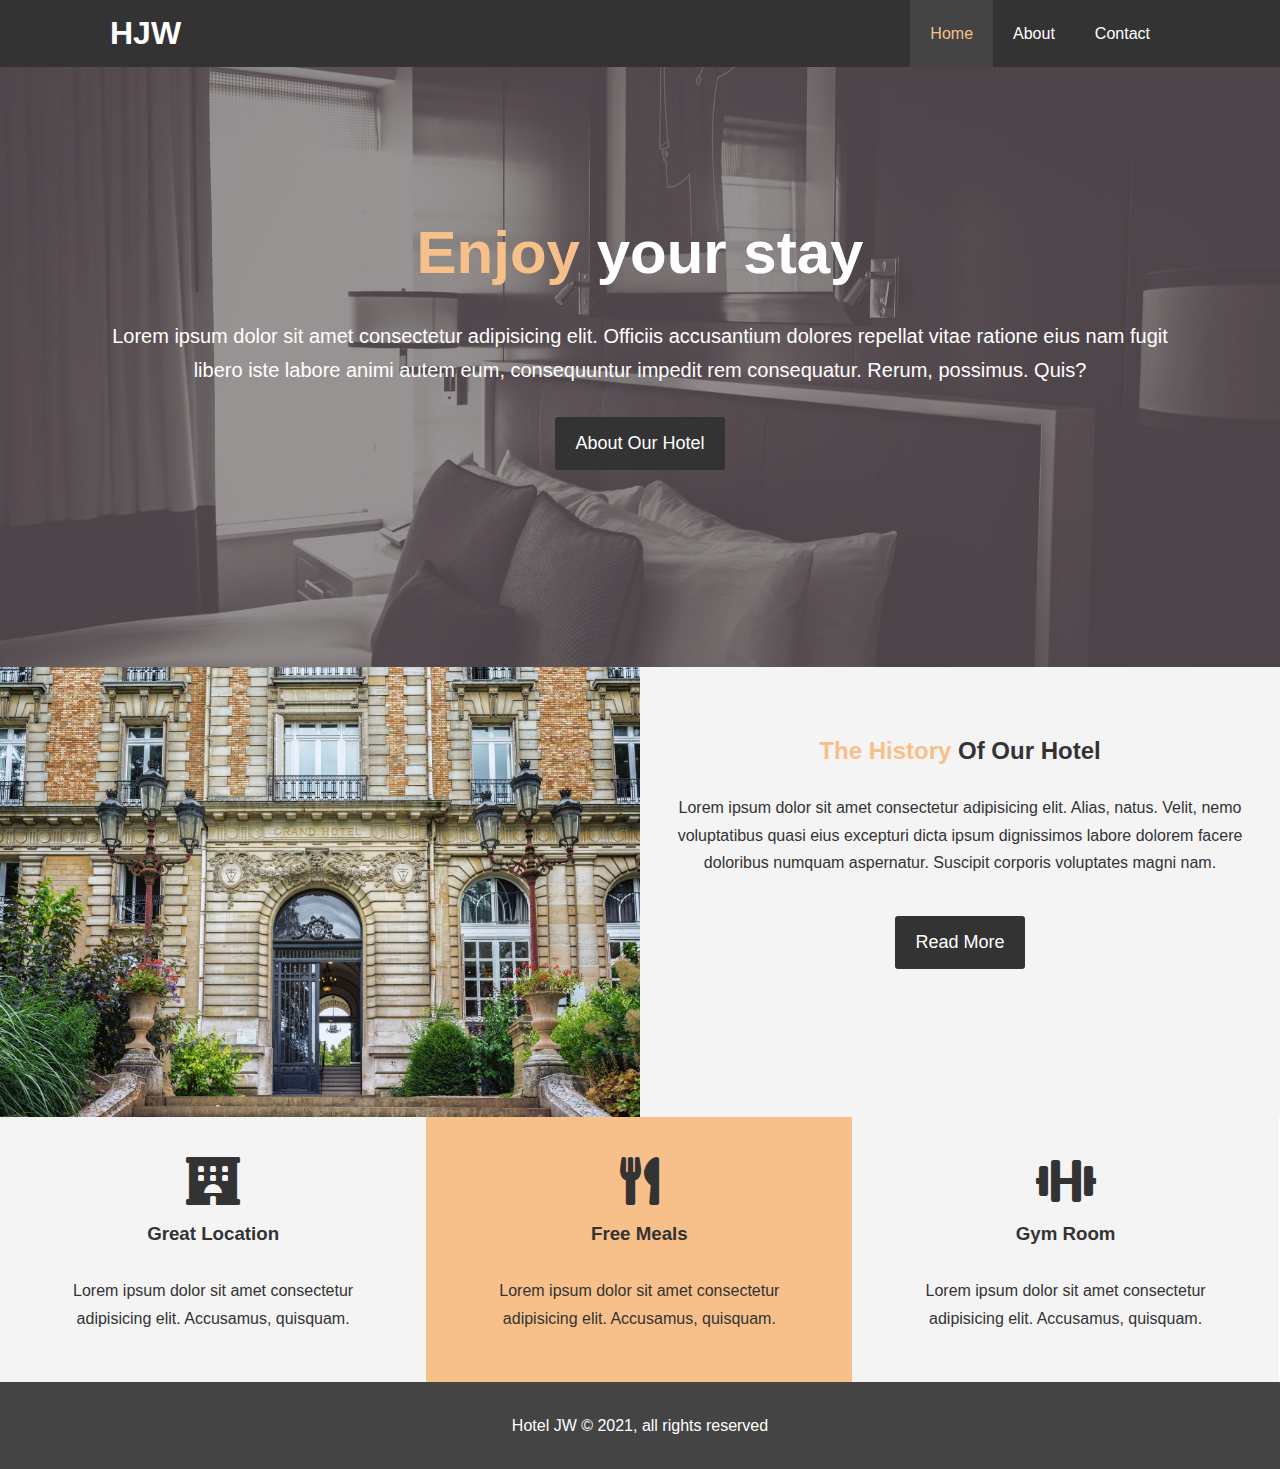
<file: index.html>
<!DOCTYPE html>
<html lang="en">

<head>
  <meta charset="UTF-8">
  <meta http-equiv="X-UA-Compatible" content="IE=edge">
  <meta name="viewport" content="width=device-width, initial-scale=1.0">
  <meta name="description" content="Welcome to the most extraordinary hotel in London, UK">
  <meta name="keywords" content="hotel, london hotel">
  <link rel="stylesheet" href="./css/styles.css">
  <link rel="stylesheet" href="https://cdnjs.cloudflare.com/ajax/libs/font-awesome/5.15.4/css/all.min.css"
    integrity="sha512-1ycn6IcaQQ40/MKBW2W4Rhis/DbILU74C1vSrLJxCq57o941Ym01SwNsOMqvEBFlcgUa6xLiPY/NS5R+E6ztJQ=="
    crossorigin="anonymous" referrerpolicy="no-referrer" />
  <link rel="stylesheet" media="screen and (max-width: 768px)" href="css/mobile.css">
  <title>Hotel JW | London Hotel</title>
</head>

<body>
  <header>
    <nav id="navbar">
      <div class="container">
        <h1 class="logo"><a href="index.html">HJW</a></h1>
        <ul>
          <li><a class="current" href="index.html">Home</a></li>
          <li><a href="about.html">About</a></li>
          <li><a href="contact.html">Contact</a></li>
        </ul>
      </div>
    </nav>

    <div id="showcase">
      <div class="container showcase-content">
        <h1><span class="text-primary">Enjoy </span> your stay</h1>
        <p class="lead">Lorem ipsum dolor sit amet consectetur adipisicing elit. Officiis accusantium dolores repellat
          vitae ratione
          eius nam fugit libero iste labore animi autem eum, consequuntur impedit rem consequatur. Rerum, possimus.
          Quis?
        </p>
        <a class="btn" href="about.html">About Our Hotel</a>
      </div>
    </div>

  </header>

  <section id="home-info" class="bg-light">
    <div class="info-img">
    </div>
    <div class="info-content">
      <h2><span class="text-primary">The History</span> Of Our Hotel</h2>
      <p>Lorem ipsum dolor sit amet consectetur adipisicing elit. Alias, natus. Velit, nemo voluptatibus quasi eius
        excepturi dicta ipsum dignissimos labore dolorem facere doloribus numquam aspernatur. Suscipit corporis
        voluptates magni nam.
      </p>
      <a href="about.html" class="btn">Read More</a>
    </div>
  </section>

  <div class="clr"></div>

  <section id="features">
    <div class="box bg-light">
      <i class="fas fa-hotel fa-3x"></i>
      <h3>Great Location</h3>
      <p>Lorem ipsum dolor sit amet consectetur adipisicing elit. Accusamus, quisquam.</p>
    </div>
    <div class="box bg-primary">
      <i class="fas fa-utensils fa-3x"></i>
      <h3>Free Meals</h3>
      <p>Lorem ipsum dolor sit amet consectetur adipisicing elit. Accusamus, quisquam.</p>
    </div>
    <div class="box bg-light">
      <i class="fas fa-dumbbell fa-3x"></i>
      <h3>Gym Room</h3>
      <p>Lorem ipsum dolor sit amet consectetur adipisicing elit. Accusamus, quisquam.</p>
    </div>
  </section>
  <div class="clr"></div>
  <footer id="main-footer">
    <p>Hotel JW &copy; 2021, all rights reserved</p>
  </footer>
</body>

</html>
</file>
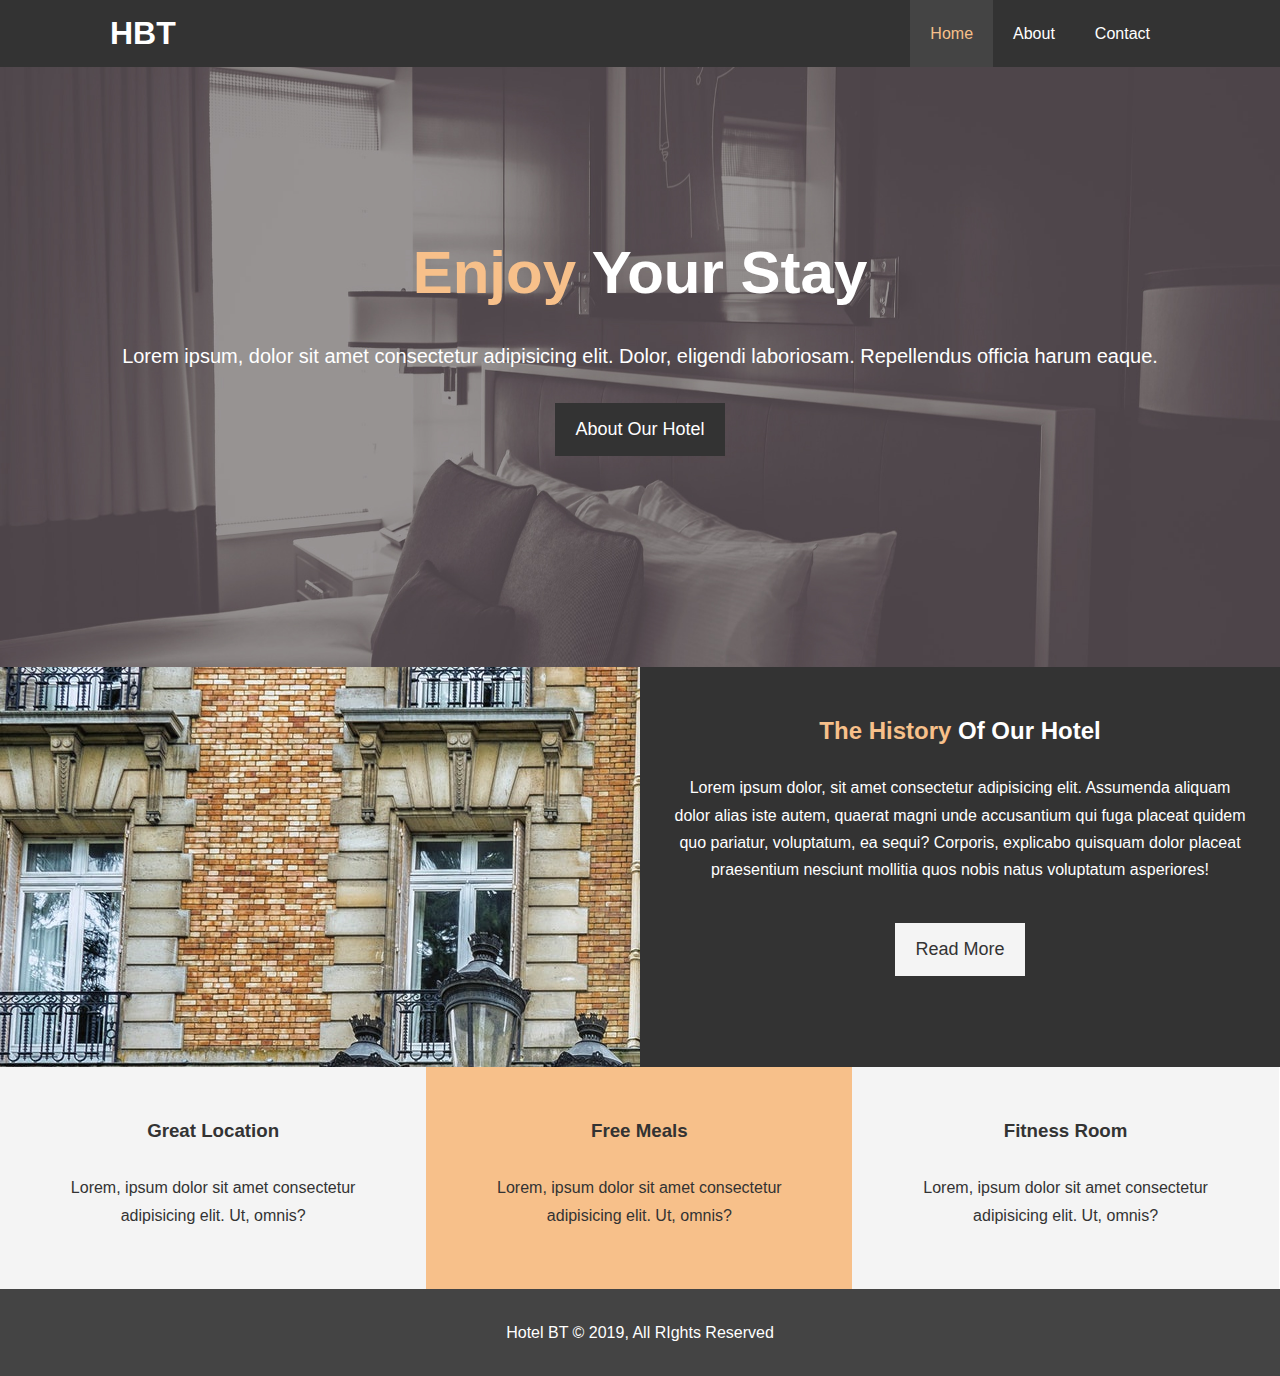
<file: hotel_website/hotel_website/index.html>
<!DOCTYPE html>
<html lang="en">
<head>
  <meta charset="UTF-8">
  <meta name="viewport" content="width=device-width, initial-scale=1.0">
  <meta http-equiv="X-UA-Compatible" content="ie=edge">
  <meta name="description" content="Welcome to the most extraordinary hotel in Boston Massachusetts">
  <meta name="keywords" content="hotel,boston hotel,new england hotel">
  <link rel="stylesheet" href="https://use.fontawesome.com/releases/v5.6.1/css/all.css" integrity="sha384-gfdkjb5BdAXd+lj+gudLWI+BXq4IuLW5IT+brZEZsLFm++aCMlF1V92rMkPaX4PP" crossorigin="anonymous">
  <link rel="stylesheet" href="css/style.css">
  <title>Hotel BT | Welcome</title>
</head>
<body>
  <header>
    <nav id="navbar">
      <div class="container">
        <h1 class="logo"><a href="index.html">HBT</a></h1>
        <ul>
          <li><a class="current" href="index.html">Home</a></li>
          <li><a href="about.html">About</a></li>
          <li><a href="contact.html">Contact</a></li>
        </ul>
      </div>
    </nav>

    <div id="showcase">
      <div class="container">
        <div class="showcase-content">
          <h1><span class="text-primary">Enjoy</span> Your Stay</h1>
          <p class="lead">Lorem ipsum, dolor sit amet consectetur adipisicing elit. Dolor, eligendi laboriosam. Repellendus officia harum eaque.</p>
          <a class="btn" href="about.html">About Our Hotel</a>
        </div>
      </div>
    </div>
  </header>

  <section id="home-info" class="bg-dark">
    <div class="info-img"></div>
    <div class="info-content">
      <h2><span class="text-primary">The History</span> Of Our Hotel</h2>
      <p>
          Lorem ipsum dolor, sit amet consectetur adipisicing elit. Assumenda
          aliquam dolor alias iste autem, quaerat magni unde accusantium qui
          fuga placeat quidem quo pariatur, voluptatum, ea sequi? Corporis,
          explicabo quisquam dolor placeat praesentium nesciunt mollitia quos
          nobis natus voluptatum asperiores!
      </p>
      <a href="about.html" class="btn btn-light">Read More</a>
    </div>
  </section>

  <section id="features">
    <div class="box bg-light">
      <i class="fas fa-hotel fa-3x"></i>
      <h3>Great Location</h3>
      <p>Lorem, ipsum dolor sit amet consectetur adipisicing elit. Ut, omnis?</p>
    </div>
    <div class="box bg-primary">
        <i class="fas fa-utensils fa-3x"></i>
        <h3>Free Meals</h3>
        <p>Lorem, ipsum dolor sit amet consectetur adipisicing elit. Ut, omnis?</p>
    </div>
    <div class="box bg-light">
        <i class="fas fa-dumbbell fa-3x"></i>
        <h3>Fitness Room</h3>
        <p>Lorem, ipsum dolor sit amet consectetur adipisicing elit. Ut, omnis?</p>
    </div>
  </section>

  <div class="clr"></div>

  <footer id="main-footer">
    <p>Hotel BT &copy; 2019, All RIghts Reserved</p>
  </footer>
</body>
</html>
</file>
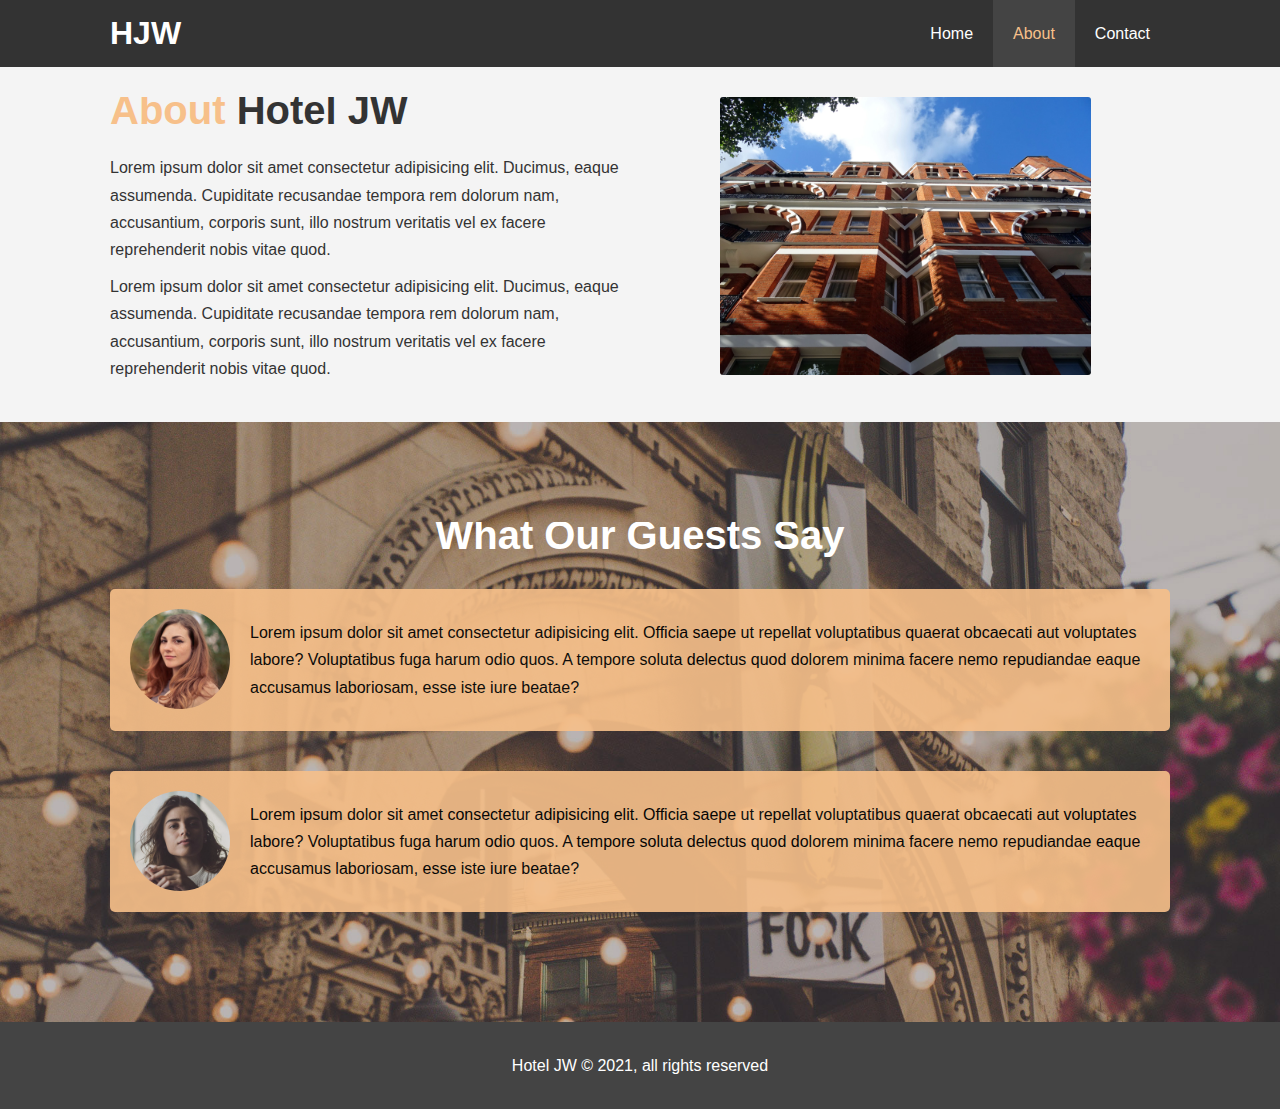
<file: about.html>
<!DOCTYPE html>
<html lang="en">

<head>
  <meta charset="UTF-8">
  <meta http-equiv="X-UA-Compatible" content="IE=edge">
  <meta name="viewport" content="width=device-width, initial-scale=1.0">
  <meta name="description" content="Welcome to the most extraordinary hotel in London, UK">
  <meta name="keywords" content="hotel, london hotel">
  <link rel="stylesheet" href="./css/styles.css">
  <link rel="stylesheet" href="https://cdnjs.cloudflare.com/ajax/libs/font-awesome/5.15.4/css/all.min.css"
    integrity="sha512-1ycn6IcaQQ40/MKBW2W4Rhis/DbILU74C1vSrLJxCq57o941Ym01SwNsOMqvEBFlcgUa6xLiPY/NS5R+E6ztJQ=="
    crossorigin="anonymous" referrerpolicy="no-referrer" />
  <link rel="stylesheet" media="screen and (max-width: 768px)" href="css/mobile.css">
  <title>Hotel JW | About</title>
</head>

<body>
  <header>
    <nav id="navbar">
      <div class="container">
        <h1 class="logo"><a href="index.html">HJW</a></h1>
        <ul>
          <li><a href="index.html">Home</a></li>
          <li><a class="current" href="about.html">About</a></li>
          <li><a href="contact.html">Contact</a></li>
        </ul>
      </div>
    </nav>

    <section id="about-info" class="bg-light py-3">
      <div class="container">
        <div class="info-left">
          <h1 class="l-heading"><span class="text-primary">About</span> Hotel JW</h1>
          <p>Lorem ipsum dolor sit amet consectetur adipisicing elit. Ducimus, eaque assumenda. Cupiditate recusandae
            tempora rem dolorum nam, accusantium, corporis sunt, illo nostrum veritatis vel ex facere reprehenderit
            nobis vitae quod.
          </p>
          <p>Lorem ipsum dolor sit amet consectetur adipisicing elit. Ducimus, eaque assumenda. Cupiditate recusandae
            tempora rem dolorum nam, accusantium, corporis sunt, illo nostrum veritatis vel ex facere reprehenderit
            nobis vitae quod.
          </p>
        </div>
        <div class="info-right">
          <img src="img/photo-2.jpg" alt="hotel">
        </div>
      </div>
    </section>

    <section id="testamonials" class="py-3">
      <div class="container">
        <h2 class="l-heading">What Our Guests Say</h2>
        <div class="testamonial">
          <img src="img/person-1.jpg" alt="Samantha">
          <p>Lorem ipsum dolor sit amet consectetur adipisicing elit. Officia saepe ut repellat voluptatibus quaerat
            obcaecati aut voluptates labore? Voluptatibus fuga harum odio quos. A tempore soluta delectus quod dolorem
            minima facere nemo repudiandae eaque accusamus laboriosam, esse iste iure beatae?
          </p>
        </div>
        <div class="testamonial">
          <img src="img/person-2.jpg" alt="Samantha">
          <p>Lorem ipsum dolor sit amet consectetur adipisicing elit. Officia saepe ut repellat voluptatibus quaerat
            obcaecati aut voluptates labore? Voluptatibus fuga harum odio quos. A tempore soluta delectus quod dolorem
            minima facere nemo repudiandae eaque accusamus laboriosam, esse iste iure beatae?
          </p>
        </div>
      </div>
    </section>

    <footer id="main-footer">
      <p>Hotel JW &copy; 2021, all rights reserved</p>
    </footer>
</body>

</html>
</file>
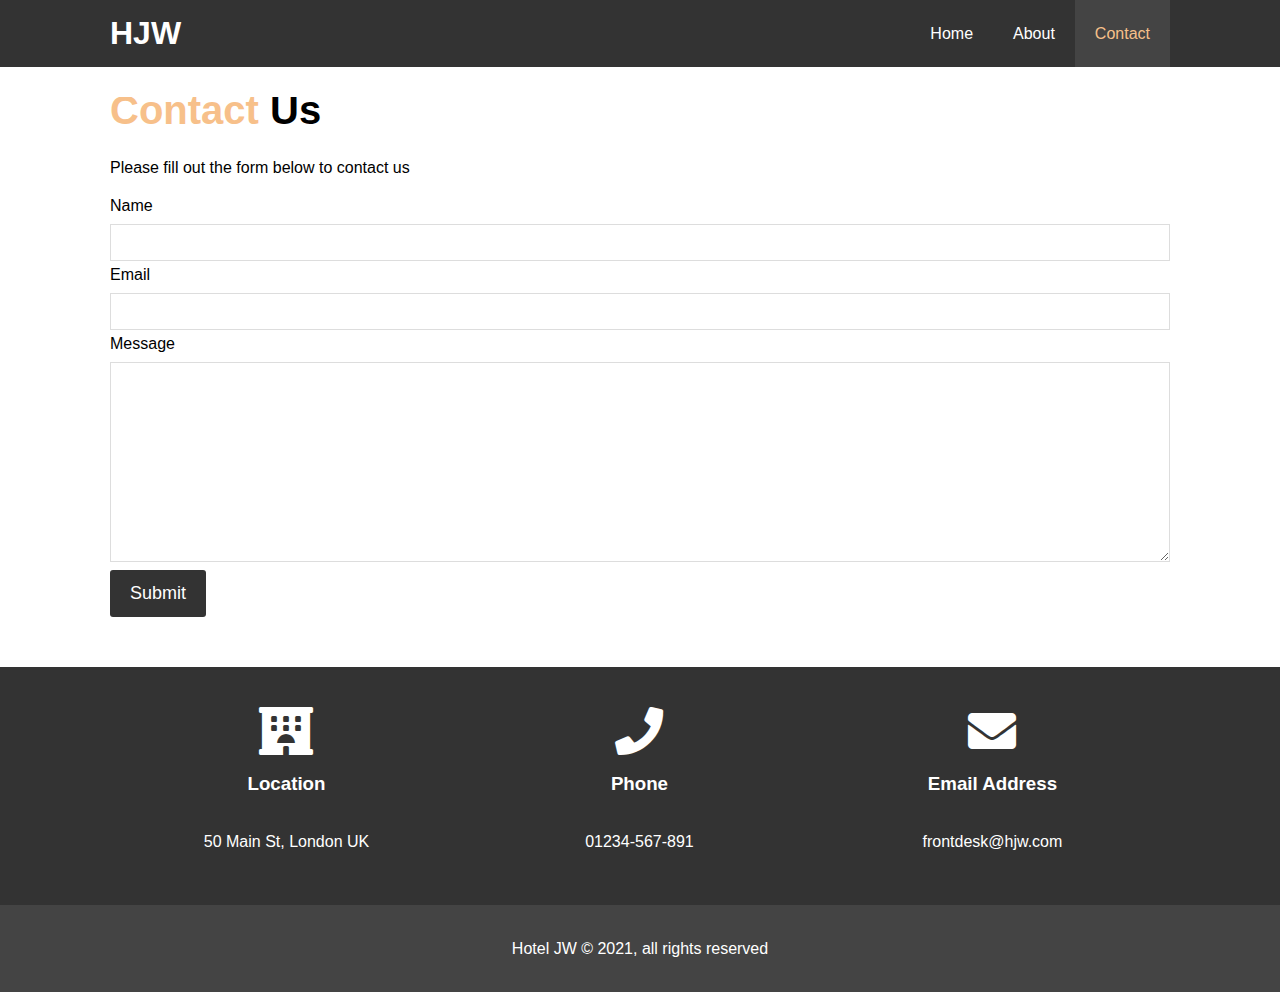
<file: contact.html>
<!DOCTYPE html>
<html lang="en">

<head>
  <meta charset="UTF-8">
  <meta http-equiv="X-UA-Compatible" content="IE=edge">
  <meta name="viewport" content="width=device-width, initial-scale=1.0">
  <meta name="description" content="Welcome to the most extraordinary hotel in London, UK">
  <meta name="keywords" content="hotel, london hotel">
  <link rel="stylesheet" href="./css/styles.css">
  <link rel="stylesheet" href="https://cdnjs.cloudflare.com/ajax/libs/font-awesome/5.15.4/css/all.min.css"
    integrity="sha512-1ycn6IcaQQ40/MKBW2W4Rhis/DbILU74C1vSrLJxCq57o941Ym01SwNsOMqvEBFlcgUa6xLiPY/NS5R+E6ztJQ=="
    crossorigin="anonymous" referrerpolicy="no-referrer" />
  <link rel="stylesheet" media="screen and (max-width: 768px)" href="css/mobile.css">
  <title>Hotel JW | Contact </title>
</head>

<body>
  <header>
    <nav id="navbar">
      <div class="container">
        <h1 class="logo"><a href="index.html">HJW</a></h1>
        <ul>
          <li><a href="index.html">Home</a></li>
          <li><a href="about.html">About</a></li>
          <li><a class="current" href="contact.html">Contact</a></li>
        </ul>
      </div>
    </nav>

    <section id="contact-form" class="py-3">
      <div class="container">
        <h1 class="l-heading">
          <span class="text-primary">Contact </span>Us
        </h1>
        <p>Please fill out the form below to contact us</p>
        <form action="">
          <div class="form-group">
            <label for="name">Name</label>
            <input type="text" name="name" id="name">
            <label for="email">Email</label>
            <input type="text" name="email" id="email">
            <label for="message">Message</label>
            <textarea name="message" id="message" cols="30" rows="10"></textarea>
            <button type="submit" class="btn">Submit</button>
          </div>
        </form>
      </div>
    </section>

    <section id="contact-info" class="bg-dark">
      <div class="container">
        <div class="box">
          <i class="fas fa-hotel fa-3x"></i>
          <h3>Location</h3>
          <p>50 Main St, London UK</p>
        </div>
        <div class="box">
          <i class="fas fa-phone fa-3x"></i>
          <h3>Phone</h3>
          <p>01234-567-891</p>
        </div>
        <div class="box">
          <i class="fas fa-envelope fa-3x"></i>
          <h3>Email Address</h3>
          <p>frontdesk@hjw.com</p>
        </div>
      </div>
    </section>

    <footer id="main-footer">
      <p>Hotel JW &copy; 2021, all rights reserved</p>
    </footer>
</body>

</html>
</file>
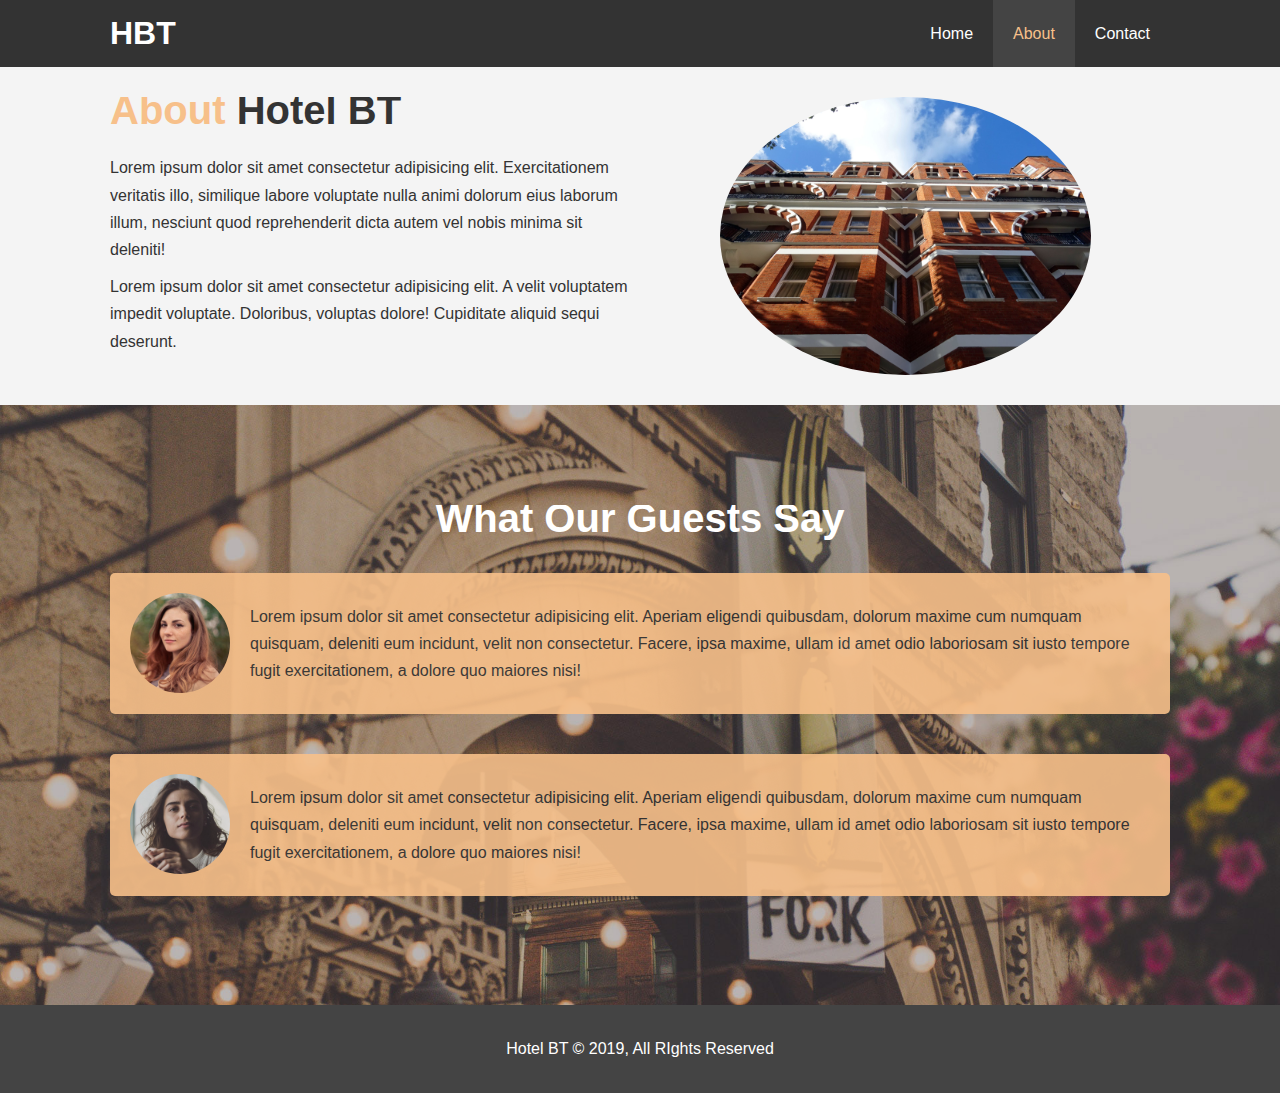
<file: hotel_website/hotel_website/about.html>
<!DOCTYPE html>
<html lang="en">
<head>
  <meta charset="UTF-8">
  <meta name="viewport" content="width=device-width, initial-scale=1.0">
  <meta http-equiv="X-UA-Compatible" content="ie=edge">
  <meta name="description" content="Welcome to the most extraordinary hotel in Boston Massachusetts">
  <meta name="keywords" content="hotel,boston hotel,new england hotel">
  <link rel="stylesheet" href="css/style.css">
  <title>Hotel BT | About</title>
</head>
<body>
  <header>
    <nav id="navbar">
      <div class="container">
        <h1 class="logo"><a href="index.html">HBT</a></h1>
        <ul>
          <li><a href="index.html">Home</a></li>
          <li><a class="current" href="about.html">About</a></li>
          <li><a href="contact.html">Contact</a></li>
        </ul>
      </div>
    </nav>
  </header>

  <section id="about-info" class="bg-light py-3">
    <div class="container">
      <div class="info-left">
        <h1 class="l-heading"><span class="text-primary">About</span> Hotel BT</h1>
        <p>Lorem ipsum dolor sit amet consectetur adipisicing elit. Exercitationem veritatis illo, similique labore voluptate nulla animi dolorum eius laborum illum, nesciunt quod reprehenderit dicta autem vel nobis minima sit deleniti!</p>
        <p>Lorem ipsum dolor sit amet consectetur adipisicing elit. A velit voluptatem impedit voluptate. Doloribus, voluptas dolore! Cupiditate aliquid sequi deserunt.</p>
      </div>
      <div class="info-right">
        <img src="./img/photo-2.jpg" alt="hotel">
      </div>
    </div>
  </section>

  <div class="clr"></div>

  <section id="testimonials" class="py-3">
    <div class="container">
      <h2 class="l-heading">What Our Guests Say</h2>
      <div class="testimonial bg-primary">
        <img src="./img/person-1.jpg" alt="Samantha">
        <p>Lorem ipsum dolor sit amet consectetur adipisicing elit. Aperiam eligendi quibusdam, dolorum maxime cum numquam quisquam, deleniti eum incidunt, velit non consectetur. Facere, ipsa maxime, ullam id amet odio laboriosam sit iusto tempore fugit exercitationem, a dolore quo maiores nisi!</p>
      </div>

      <div class="testimonial bg-primary">
          <img src="./img/person-2.jpg" alt="Jen">
          <p>Lorem ipsum dolor sit amet consectetur adipisicing elit. Aperiam eligendi quibusdam, dolorum maxime cum numquam quisquam, deleniti eum incidunt, velit non consectetur. Facere, ipsa maxime, ullam id amet odio laboriosam sit iusto tempore fugit exercitationem, a dolore quo maiores nisi!</p>
        </div>
    </div>
  </section>

  <footer id="main-footer">
    <p>Hotel BT &copy; 2019, All RIghts Reserved</p>
  </footer>
</body>
</html>
</file>
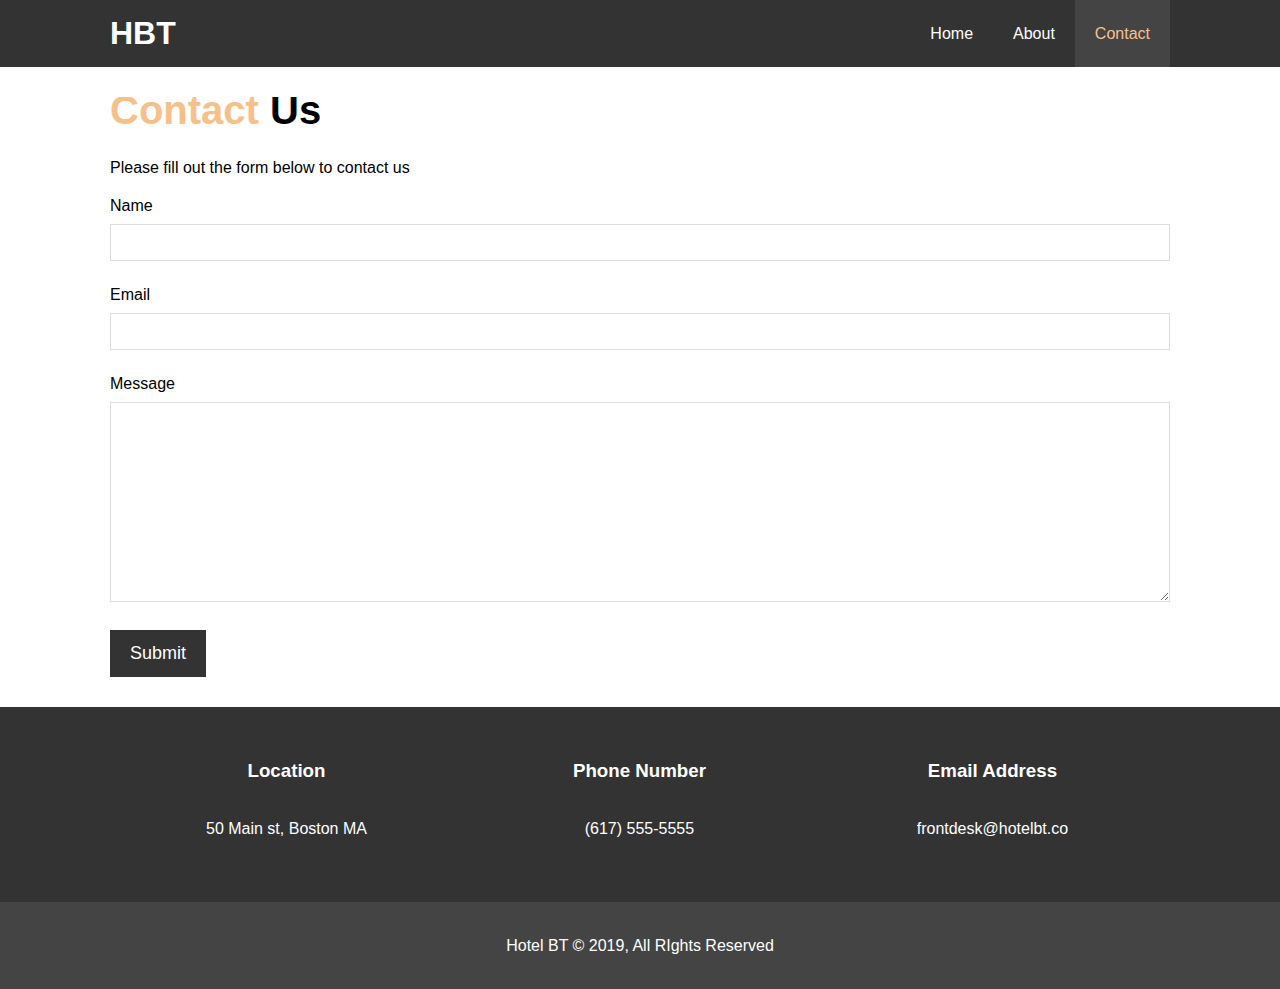
<file: hotel_website/hotel_website/contact.html>
<!DOCTYPE html>
<html lang="en">
<head>
  <meta charset="UTF-8">
  <meta name="viewport" content="width=device-width, initial-scale=1.0">
  <meta http-equiv="X-UA-Compatible" content="ie=edge">
  <meta name="description" content="Welcome to the most extraordinary hotel in Boston Massachusetts">
  <meta name="keywords" content="hotel,boston hotel,new england hotel">
  <link rel="stylesheet" href="https://use.fontawesome.com/releases/v5.6.1/css/all.css" integrity="sha384-gfdkjb5BdAXd+lj+gudLWI+BXq4IuLW5IT+brZEZsLFm++aCMlF1V92rMkPaX4PP" crossorigin="anonymous">
  <link rel="stylesheet" href="css/style.css">
  <title>Hotel BT | Contact</title>
</head>
<body>
  <header>
    <nav id="navbar">
      <div class="container">
        <h1 class="logo"><a href="index.html">HBT</a></h1>
        <ul>
          <li><a href="index.html">Home</a></li>
          <li><a href="about.html">About</a></li>
          <li><a class="current" href="contact.html">Contact</a></li>
        </ul>
      </div>
    </nav>
  </header>

  <section id="contact-form" class="py-3">
    <div class="container">
      <h1 class="l-heading"><span class="text-primary">Contact</span> Us</h1>
      <p>Please fill out the form below to contact us</p>
      <form action="process.php">
        <div class="form-group">
          <label for="name">Name</label>
          <input type="text" name="name" id="name">
        </div>
        <div class="form-group">
          <label for="email">Email</label>
          <input type="email" name="email" id="email">
        </div>
        <div class="form-group">
          <label for="message">Message</label>
          <textarea name="message" id="message"></textarea>
        </div>
        <button type="submit" class="btn">Submit</button>
      </form>
    </div>
  </section>

  <section id="contact-info" class="bg-dark">
    <div class="container">
        <div class="box">
            <i class="fas fa-hotel fa-3x"></i>
            <h3>Location</h3>
            <p>50 Main st, Boston MA</p>
          </div>
          <div class="box">
              <i class="fas fa-phone fa-3x"></i>
              <h3>Phone Number</h3>
              <p>(617) 555-5555</p>
          </div>
          <div class="box">
              <i class="fas fa-envelope fa-3x"></i>
              <h3>Email Address</h3>
              <p>frontdesk@hotelbt.co</p>
          </div>
    </div>
  </section>

  <footer id="main-footer">
    <p>Hotel BT &copy; 2019, All RIghts Reserved</p>
  </footer>
</body>
</html>
</file>
<file: css/mobile.css>
#navbar {
  padding-bottom: 20px;
}

#navbar .logo {
  float: none;
  text-align: center;
  border-bottom: 1px #e0e0e0 solid;
}

#navbar ul, #navbar ul li {
  float: none;
}

#navbar ul li a {
  padding: 5px;
  border-bottom: #444 dotted 1px;
}

#navbar ul li:last-child a {
    border-bottom: 1px #e0e0e0 solid;
}

/* Home Info */
#home-info .info-img {
  display: none;
}

#showcase {
  height: 100%;
  padding-bottom: 40px;
}

#home-info .info-content {
  float: none;
  width: 100%;
}

.box {
  float: none;
  width: 100%;
  padding: 40px;
  text-align: center;
  border-top: 1px #e0e0e0 solid;
}

/* About */

#about-info .info-left {
  float: none;
  width: 100%;
  text-align: center;
  padding-bottom: 20px;
}

#about-info .info-right {
  float: none;
  width: 100%;
}

#testamonials {
  height: 100%;
}

#testamonials .testamonial {
  margin-bottom: 20px;
}

/* Contact */
#contact-form .btn {
  margin-top: 15px;
}
</file>
<file: css/styles.css>
/* Reset */
* {
  margin: 0;
  padding: 0;
  box-sizing: border-box; 
  /* Stops padding adding to the width of the box */
}

/* Main styling */
html, body {
  font-family: 'Segoe UI', Tahoma, Geneva, Verdana, sans-serif;
  line-height: 1.7em;
}

a {
  color: #333;
  text-decoration: none;
}

h1, h2, h3 {
  padding-bottom: 20px;
}

p {
  margin: 10px 0;
}

/* Utility classes */
:root {
  --tan: #f7c08a;
}

.container {
  margin: auto;
  max-width: 1100px;
  overflow: auto;
  padding: 0 20px;
}

.text-primary {
 color: #f7c08a;
}

.btn {
  display: inline-block;
  font-size: 18px;
  color: #fff;
  background: #333;
  padding: 13px 20px;
  border: none;
  cursor: pointer;
  border-radius: 3px;
}

.btn:hover {
  background: var(--tan);
  color: #333;
}

.btn-light {
  background: #f4f4f4;
  color: #333;
}

.bg-dark {
  background: #333;
  color: #fff;
}

.bg-light {
  background: #f4f4f4;
  color: #333;
}

.bg-primary {
  background: var(--tan);
  color: #333;
}

.lead {
  font-size: 20px;
}

.clr {
  clear: both;
}

.l-heading {
  font-size: 40px;
}

/* Padding */
.py-1 { padding: 10px 0; }
.py-2 { padding: 20px 0; }
.py-3 { padding: 30px 0; }

/* Navbar */
#navbar {
  background: #333;
  color: #fff;
  overflow: auto;
}

#navbar a {
  color: #fff;
}

#navbar .logo {
  float: left;
  padding-top: 20px;
}

#navbar ul {
  float: right;
  list-style: none;
}

#navbar ul li {
  float: left;
}

#navbar ul li a {
  display: block;
  padding: 20px;
  text-align: center;
}

#navbar ul li a:hover,
#navbar ul li a.current
{
  background-color: #444;
  color: #f7c08a;
}

/* Showcase */
#showcase {
  background: url('../img/showcase.jpg') no-repeat center center/cover;
  height: 600px;
}

#showcase .showcase-content {
  color: #fff;
  text-align: center;
  padding-top: 150px;
}

#showcase .showcase-content h1 {
  font-size: 60px;
  line-height: 1.2em;
}

#showcase .showcase-content p {
  padding-bottom: 20px;
  line-height: 1.7em;
}

/* Home Info */
#home-info {
  height: 450px;
}

#home-info .info-img {
  float: left;
  width: 50%;
  background: url(../img/photo-1.jpg) no-repeat center center/cover;
  height: 100%;
}

#home-info .info-content {
  float: right;
  width: 50%;
  height: 100%;
  text-align: center;
  padding: 70px 30px 50px;
  overflow: hidden;
}

#home-info .info-content p {
  padding-bottom: 30px;
}

/* Features */
.box {
  float: left;
  width: 33.3%;
  padding: 40px;
  text-align: center;
}

.box i {
  margin-bottom: 15px;
}

/* About */
#about-info .info-right {
  float: right;
  width: 50%;
  min-height: fit-content;
}

#about-info .info-right img {
  display: block;
  margin: auto;
  width: 70%;
  border-radius: 3px;
}

#about-info .info-left {
  float: left;
  width: 50%;
  min-height: 100%;
}


/* Testamonials */
#testamonials {
  height: 600px;
  background: url(../img/test-bg.jpg) no-repeat center center/cover;
  padding-top: 100px;
}

#testamonials h2 {
  color: #fff;
  text-align: center;
  padding-bottom: 40px;
}

#testamonials .testamonial {
  padding: 20px;
  margin-bottom: 40px;
  border-radius: 5px;
  background-color: var(--tan);
  opacity: 0.9;
}

#testamonials .testamonial img {
  width: 100px;
  float: left;
  margin-right: 20px;
  border-radius: 50%;
}

/* Contact Form */
#contact-form .form-group {
  margin-bottom: 20px;
}

#contact-form label {
  display: block;
  margin-bottom: 5px;
}

#contact-form input,
#contact-form textarea {
  width: 100%;
  padding: 10px;
  border: 1px #ddd solid;
}

#contact-form input:focus,
#contact-form textarea:focus {
  outline: none;
  border-color: var(--tan);
}

#contact-form textarea {
  height: 200px;
}

/* Footer */
#main-footer {
  text-align: center;
  background: #444;
  color: #fff;
  padding: 20px;
}
</file>
<file: hotel_website/hotel_website/css/style.css>
/* Reset */
* {
  margin: 0;
  padding:0;
  box-sizing: border-box;
}

/* Main Styling */
html,body {
  font-family: 'Segoe UI', Tahoma, Geneva, Verdana, sans-serif;
  line-height: 1.7em;
}

a {
  color: #333;
  text-decoration: none;
}

h1, h2, h3 {
  padding-bottom: 20px;
}

p {
  margin: 10px 0;
}

/* Utility Classes */
.container {
  margin: auto;
  max-width: 1100px;
  overflow: auto;
  padding: 0 20px;
}

.text-primary {
  color: #f7c08a;
}

.lead {
  font-size: 20px;
}

.btn {
  display: inline-block;
  font-size: 18px;
  color: #fff;
  background: #333;
  padding: 13px 20px;
  border: none;
  cursor: pointer;
}

.btn:hover {
  background: #f7c08a;
  color: #333;
}

.btn-light {
  background: #f4f4f4;
  color: #333;
}

.bg-dark {
  background: #333;
  color: #fff;
}

.bg-light {
  background: #f4f4f4;
  color: #333;
}

.bg-primary {
  background: #f7c08a;
  color: #333;
}

.clr {
  clear: both;
}

.l-heading {
  font-size: 40px;
}

/* Padding */
.py-1 { padding: 10px 0; }
.py-2 { padding: 20px 0; }
.py-3 { padding: 30px 0; }

/* Navbar */
#navbar {
  background: #333;
  color: #fff;
  overflow: auto;
}

#navbar a {
  color: #fff;
}

#navbar h1 {
  float: left;
  padding-top: 20px;
}

#navbar ul {
  list-style: none;
  float: right;
}

#navbar ul li {
  float: left;
}

#navbar ul li a {
  display: block;
  padding: 20px;
  text-align: center;
}

#navbar ul li a:hover, 
#navbar ul li a.current {
  background: #444;
  color: #f7c08a;
}

/* Showcase */
#showcase {
  background: url('../img/showcase.jpg') no-repeat center center/cover;
  height: 600px;
}

#showcase .showcase-content {
  color: #fff;
  text-align: center;
  padding-top: 170px;
}

#showcase .showcase-content h1 {
  font-size: 60px;
  line-height: 1.2em;
}

#showcase .showcase-content p {
  padding-bottom: 20px;
  line-height: 1.7em;
}

/* Home Info */
#home-info {
  height: 400px;
}

#home-info .info-img {
  float: left;
  width: 50%;
  background: url('../img/photo-1.jpg') no-repeat;
  min-height: 100%;
}

#home-info .info-content {
  float: right;
  width: 50%;
  height: 100%;
  text-align: center;
  padding: 50px 30px;
  overflow: hidden;
}

#home-info .info-content p {
  padding-bottom: 30px;
}

/* Features */
.box {
  float: left;
  width: 33.3%;
  padding: 50px;
  text-align:center;
}

.box i {
  margin-bottom: 10px;
}

/* About Info */
#about-info .info-right {
  float: right;
  width: 50%;
  min-height: 100%;
}

#about-info .info-right img {
  display: block;
  margin: auto;
  width: 70%;
  border-radius: 50%;
}

#about-info .info-left {
  float: left;
  width: 50%;
  min-height: 100%;
}

/* Testimonials */
#testimonials {
  height: 600px;
  background: url('../img/test-bg.jpg') no-repeat center center/cover;
  padding-top: 100px;
}

#testimonials h2 {
  color: #fff;
  text-align: center;
  padding-bottom: 40px;
}

#testimonials .testimonial {
  padding: 20px;
  margin-bottom: 40px;
  border-radius: 5px;
  opacity: 0.9;
}

#testimonials .testimonial img {
  width: 100px;
  float: left;
  margin-right: 20px;
  border-radius: 50%;
}

/* Contact Form */
#contact-form .form-group {
  margin-bottom: 20px;
}

#contact-form label {
  display: block;
  margin-bottom: 5px;
}

#contact-form input, 
#contact-form textarea {
  width: 100%;
  padding: 10px;
  border: 1px #ddd solid;
}

#contact-form textarea {
  height: 200px;
}

#contact-form input:focus, 
#contact-form textarea:focus {
  outline: none;
  border-color: #f7c08a;
}

/* Footer */
#main-footer {
  text-align: center;
  background: #444;
  color: #fff;
  padding: 20px;
}
</file>
